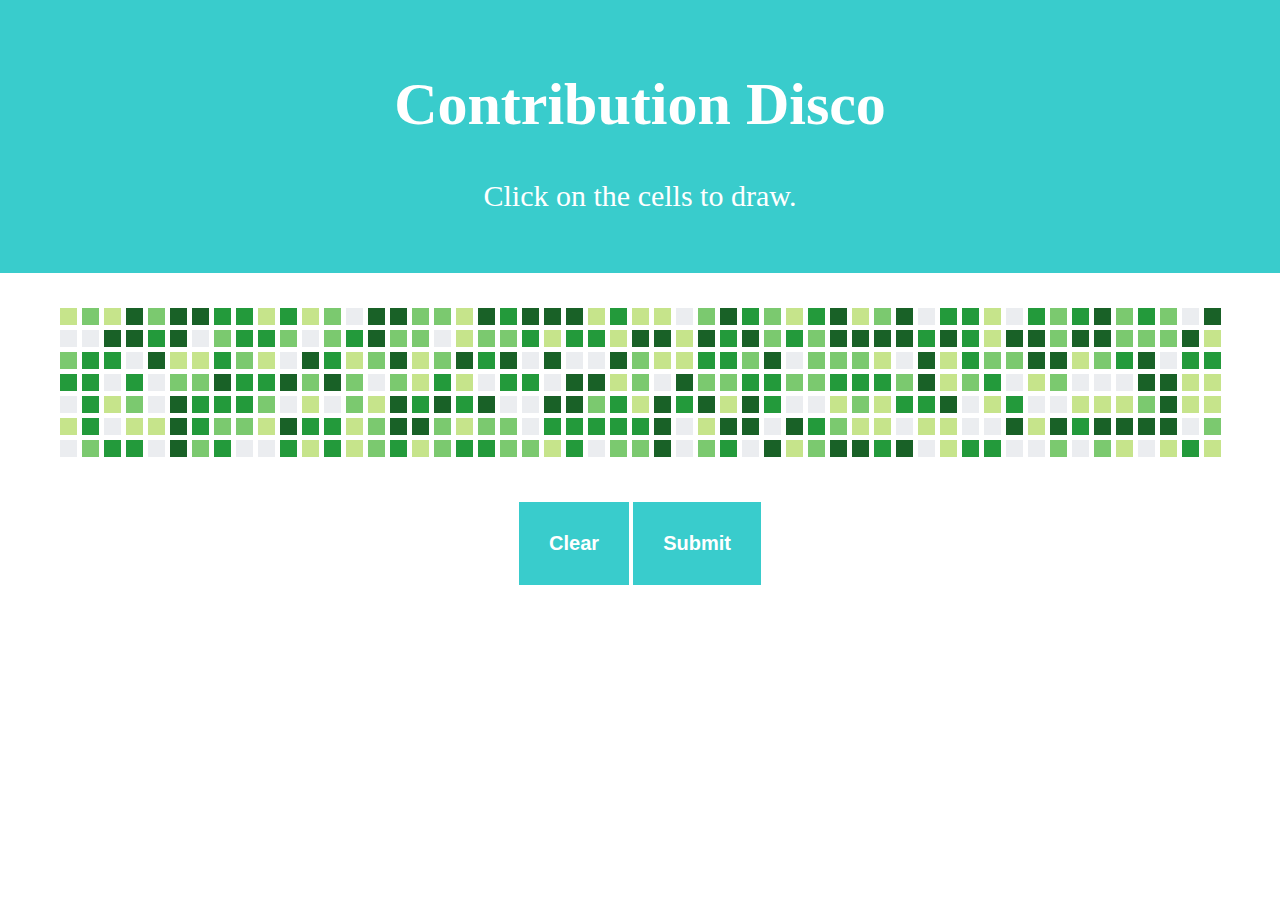
<file: static/index.html>
<!DOCTYPE html>
<html lang="en">
<head>
    <meta charset="UTF-8">
    <meta name="viewport" content="width=device-width, initial-scale=1.0">
    <meta http-equiv="X-UA-Compatible" content="ie=edge">
    <title>Paint away</title>
    <link rel="icon" href="data:;base64,iVBORw0KGgo=">
    <link href="styles.css" rel="stylesheet" type="text/css">

</head>
<body>
    <div class="header">
        <h1>Contribution Disco</h1>
        <p>Click on the cells to draw.</p>
    </div>
    
    <div id="tableContainer">
        <table id="table"></table>
    </div>
    <div class="buttons">
        <button onclick="clearCanvas()">Clear</button>
        <button onclick="submit()">Submit</button>
    </div>
    <script src="script.js"></script>
    
</body>
</html>
</file>
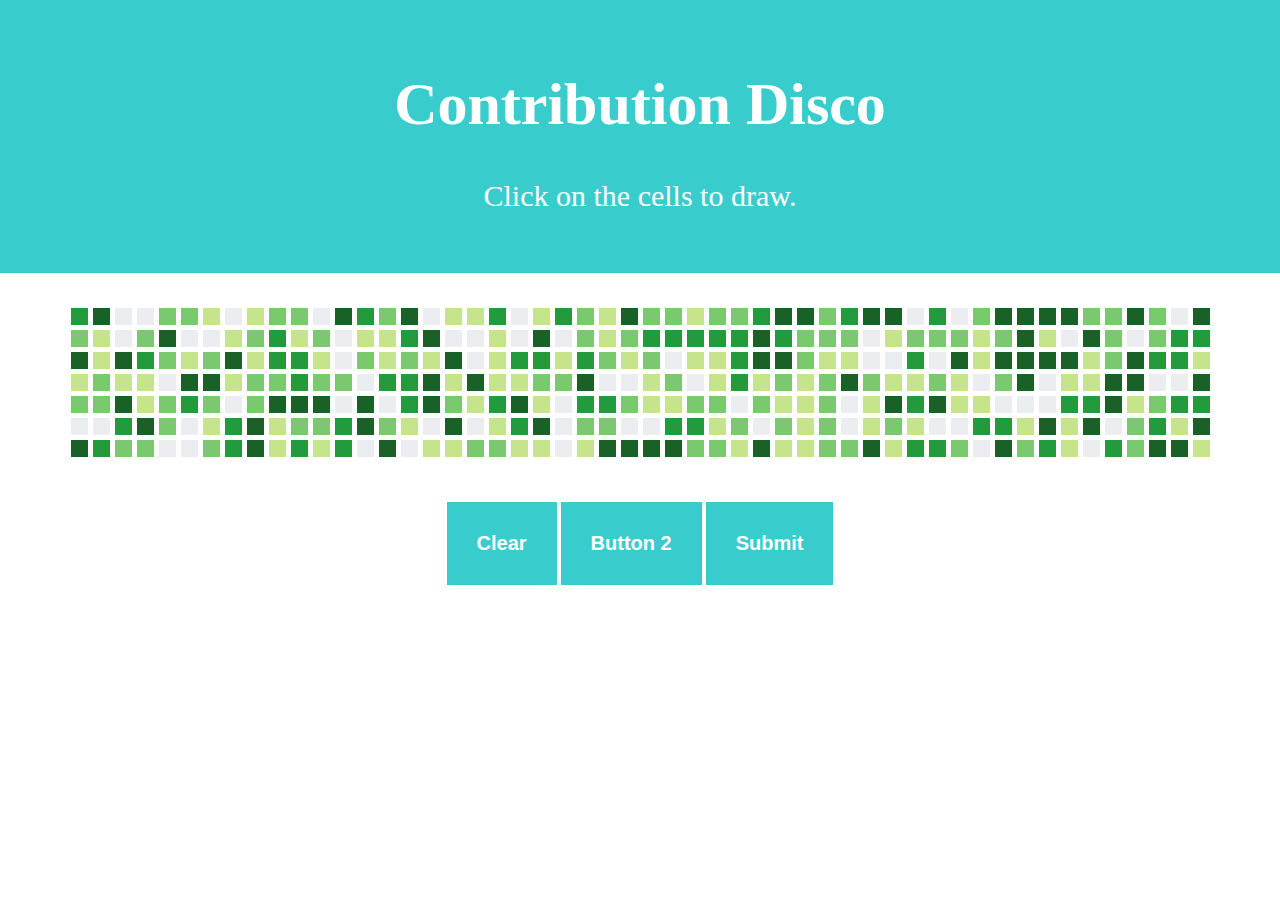
<file: uiserver/index.html>
<!DOCTYPE html>
<html lang="en">
<head>
    <meta charset="UTF-8">
    <meta name="viewport" content="width=device-width, initial-scale=1.0">
    <meta http-equiv="X-UA-Compatible" content="ie=edge">
    <title>Paint away</title>
    <link rel="icon" href="data:;base64,iVBORw0KGgo=">
    <link href="styles.css" rel="stylesheet" type="text/css">

</head>
<body>
    <div class="header">
        <h1>Contribution Disco</h1>
        <p>Click on the cells to draw.</p>
    </div>
    
    <div id="tableContainer">
        <table id="table"></table>
    </div>
    <div class="buttons">
        <button>Clear</button>
        <button>Button 2</button>
        <button onclick="submit()">Submit</button>
    </div>
    <script src="script.js"></script>
    
</body>
</html>
</file>
<file: static/styles.css>
body {
    margin: auto;
}

.header {
    padding: 30px;
    text-align: center;
    background: #39CCCC;
    color: white;
    font-size: 30px;
}

table {
    margin: 0 auto;
    padding-top: 30px;
    table-layout: fixed;
    width: 600px;
    overflow: hidden;
    text-overflow: ellipsis;
    border-spacing: 5px;
}

td {
    width: 15px;
    height: 15px;
}

button {
    font-size: 20px;
    color: white;
    font-weight: bold;
    padding: 30px;
    background: #39CCCC;
    border: 0 none;
    cursor: pointer;
}

.buttons {
    padding: 40px;
    text-align: center;
}

td.a {
    background-color: #ebedf0
}

td.b {
    background-color: #c6e48b
}

td.c {
    background-color: #7bc96f
}

td.d {
    background-color: #239a3b
}

td.e {
    background-color: #196127
}
</file>
<file: uiserver/styles.css>
body {
    margin: auto;
}

.header {
    padding: 30px;
    text-align: center;
    background: #39CCCC;
    color: white;
    font-size: 30px;
}

table {
    margin: 0 auto;
    padding-top: 30px;
    table-layout: fixed;
    width: 600px;
    overflow: hidden;
    text-overflow: ellipsis;
    border-spacing: 5px;
}

td {
    width: 15px;
    height: 15px;
}

button {
    font-size: 20px;
    color: white;
    font-weight: bold;
    padding: 30px;
    background: #39CCCC;
    border: 0 none;
    cursor: pointer;
}

.buttons {
    padding: 40px;
    text-align: center;
}

td.a {
    background-color: #ebedf0
}

td.b {
    background-color: #c6e48b
}

td.c {
    background-color: #7bc96f
}

td.d {
    background-color: #239a3b
}

td.e {
    background-color: #196127
}
</file>
